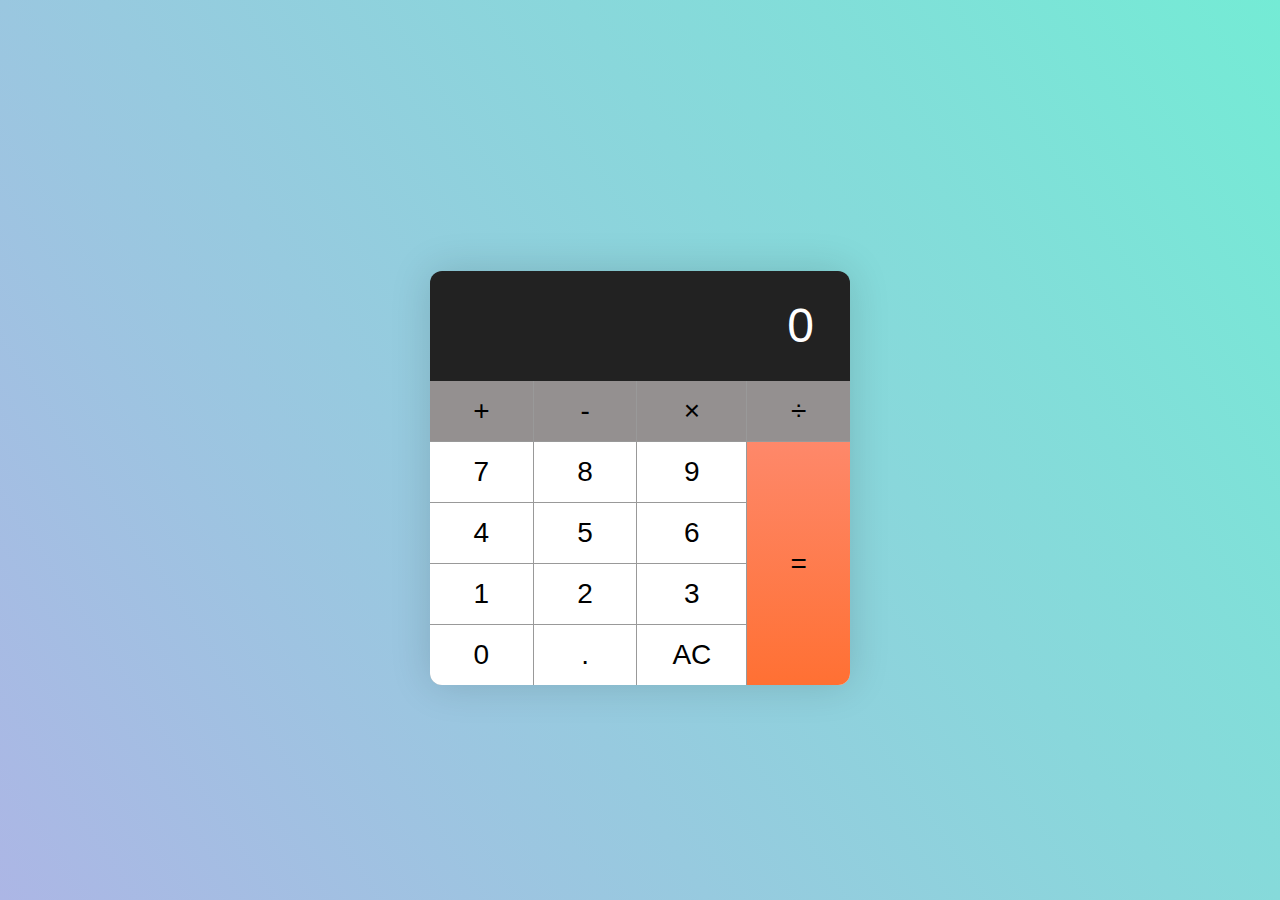
<file: Calculator/index.html>
<!DOCTYPE html>
<html>
<head>
    <meta charset="UTF-8">
    <meta name="viewport" content="width=device-width, initial-scale=1.0">
    <title>Simple Calculator</title>
    <link rel="stylesheet" href="styles.css">
    
</head>
<body>
    <div class="container">
        <div class="calculator">
            <div class="calculator_display">0</div> 

            <div class="calculator_keys">
                <button class="key--operator" data-action="add">+</button>
                <button class="key--operator" data-action="subtract">-</button>
                <button class="key--operator" data-action="multiply">&times;</button>
                <button class="key--operator" data-action="divide">÷</button>
                <button>7</button>
                <button>8</button>
                <button>9</button>
                <button>4</button>
                <button>5</button>
                <button>6</button>
                <button>1</button>
                <button>2</button>
                <button>3</button>
                <button>0</button>
                <button data-action="decimal">.</button>
                <button data-action="clear">AC</button>
                <button class="key--equal" data-action="calculate">=</button>
            </div>
        </div>
    </div>        
</body>
<script src="main.js"></script>
</html>
</file>
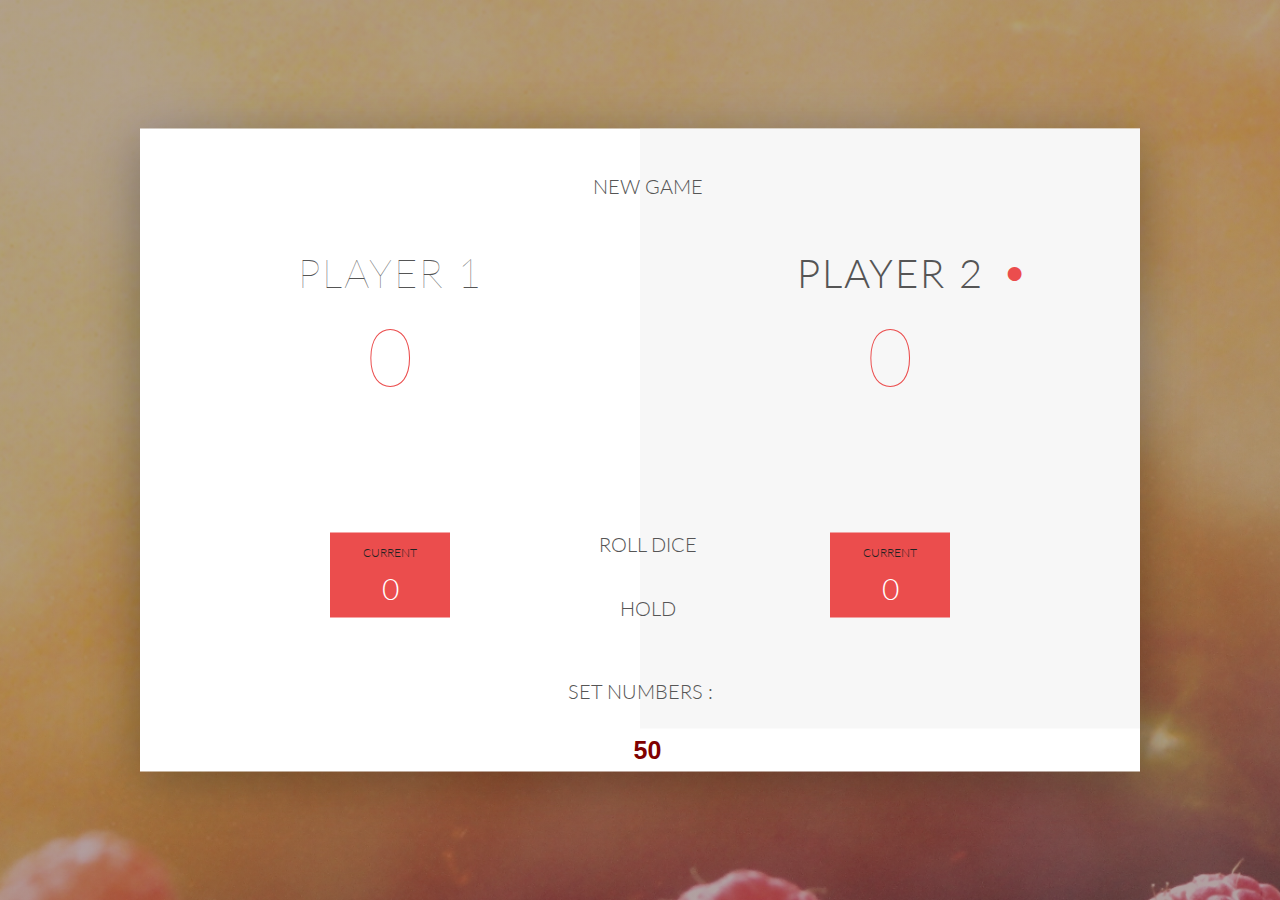
<file: pig-game-starter/index.html>
<!DOCTYPE html>
<html lang="en">
    <head>
        <meta charset="UTF-8">
        <link href="https://fonts.googleapis.com/css?family=Lato:100,300,600" rel="stylesheet" type="text/css">
        <link href="http://code.ionicframework.com/ionicons/2.0.1/css/ionicons.min.css" rel="stylesheet" type="text/css">
        <link type="text/css" rel="stylesheet" href="style.css">
        
        <title>Pig Game</title>
    </head>

    <body>
        <div class="wrapper clearfix">
            <div class="player-0-panel active">
                <div class="player-name" id="name-0">Player 1</div>
                <div class="player-score score-default" id="score-0">43</div>
                <div class="player-current-box">
                    <div class="player-current-label">Current</div>
                    <div class="player-current-score" id="current-0">11</div>
                </div>
            </div>
            
            <div class="player-1-panel">
                <div class="player-name" id="name-1">Player 2</div>
                <div class="player-score" id="score-1">72</div>
                <div class="player-current-box">
                    <div class="player-current-label">Current</div>
                    <div class="player-current-score" id="current-1">0</div>
                </div>
            </div>
            
            <div class="btn-element">
                <button class="btn-new"><i class="ion-ios-plus-outline"></i>New game</button>
                <button class="btn-roll"><i class="ion-ios-loop"></i>Roll dice</button>
                <button class="btn-hold"><i class="ion-ios-download-outline"></i>Hold</button>
           
                <img src="dice-5.png" alt="Dice" class="dice" id="dice"> 

                <label> 
                    <button class="btn-set"> Set Numbers : </button> 
                </label>
                <input type="number" id="threshold" value="50" min="100">
        </div>
            </div>
        <script src="app.js"></script>
    </body>
</html>
</file>
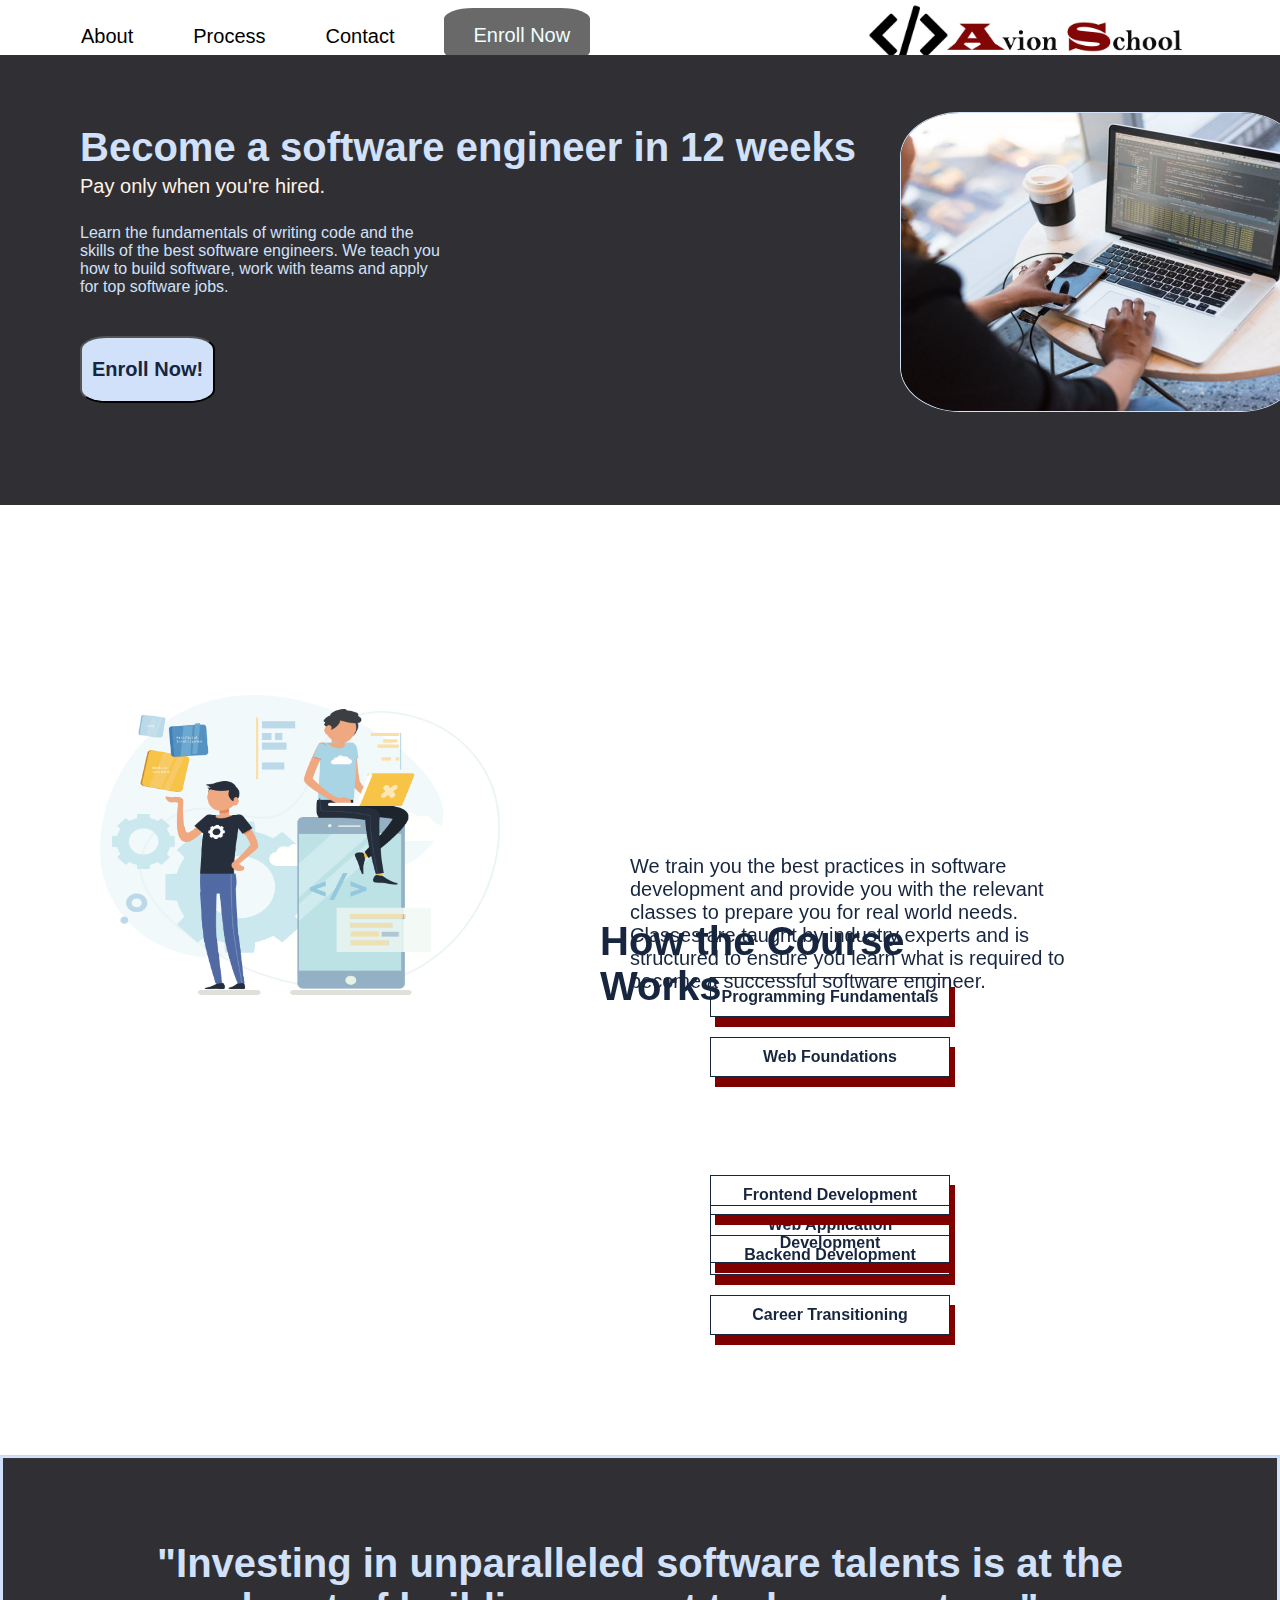
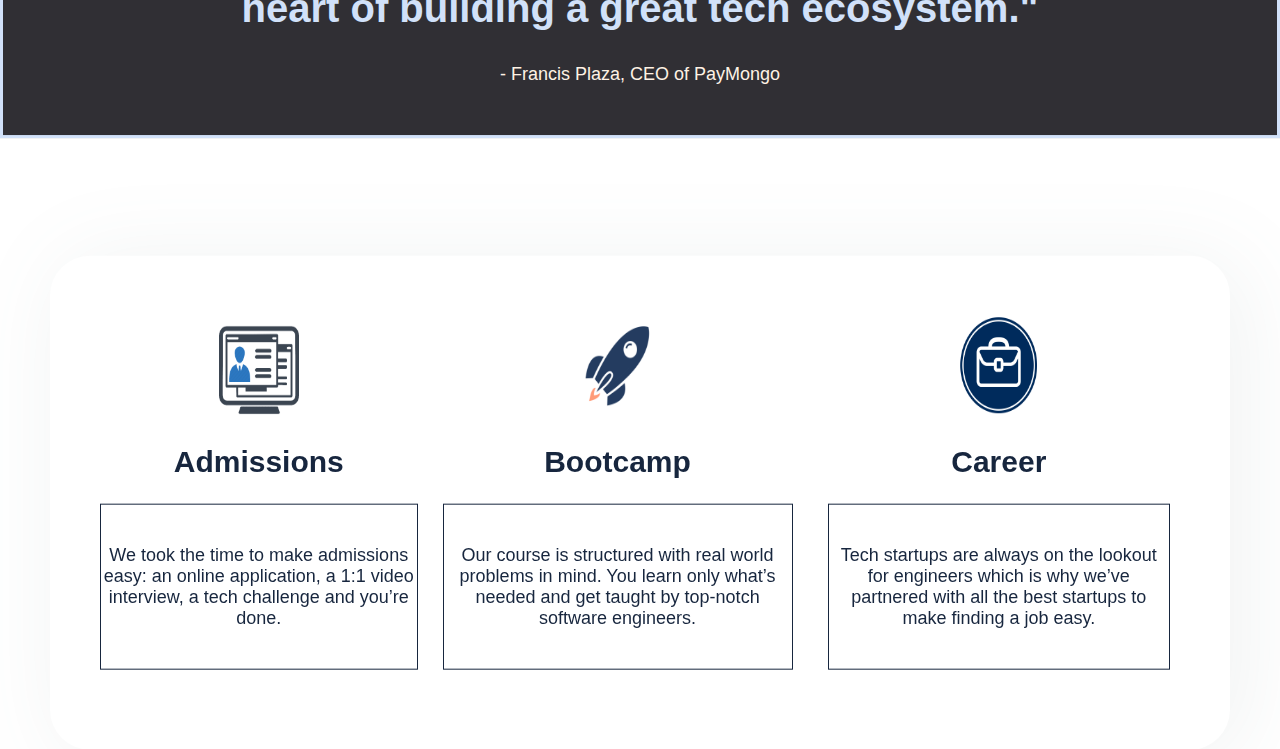
<file: final-project/Avion-LandingPage.html>
<!DOCTYPE html>
<html>
<head>
    <meta charset="UTF-8">
    <meta name="viewport" content="width=device-width, initial-scale=1.0">
    <title>Become a software engineer in 12 weeks | Avion School</title>
    <link rel="stylesheet" href="main-css.css">
    <link rel="stylesheet" href="sec.css">
</head>
<body>
    <!--Navigation Section-->
<nav class="navigation">
    <div id="nav-option">
        <header>
            <img src="image/avion_logo_nobackground.jpg" alt="Become a software engineer in 12 weeks | Avion School"  width="25%"; >
        </header>   
    <!--Start Navigation-->    
    <div class="options">
        <ul>
            <li><a href="#about">About</a></li>
            <li><a href="#col-one">Process</a></li>
            <li><a href="#">Contact</a></li>
            <li><a class="enroll" href="file:///C:\Users\User1\Desktop\html-basics\Main-Course-Project\final-project\Form.html"><button id="sub" onclick="myOnClickFn()"></button>Enroll Now 
            <script>
                function myOnClickFn(){
                  document.location.href="Form.html";
                }
            </script> 
                </a>
            </li>
        </ul>
    </div>
<!--Section Container-->
<section class="banner-main">
    <div class="row-one">
        <h1>Become a software engineer in 12 weeks</h1>
    </div>  
    
    <div class="row-two">
        <span>Pay only when you're hired.</span>
    </div>

    <p class="row-three">Learn the fundamentals of writing code and the skills of the best software engineers. We teach you how to build software, work with teams and apply for top software jobs.</p>
    <div class="image">
        <div class="image-one"><img src="image/container-logo.jpg" alt="Become a software engineer in 12 weeks" width="400px" height="300px"></div>
    </div>   
    <a href="file:///C:\Users\User1\Desktop\html-basics\Main-Course-Project\final-project\Form.html"> 
        <button id="sub" onclick="myOnClickFn()"><strong>Enroll Now!</strong></button>
        <script>
            function myOnClickFn(){
              document.location.href="Form.html";
            }
        </script> 
    </a>    
</section>
</nav>

<!--Article Section-->
    <div class="image-article">
        <div class="image-two"><img src="image/course.png" alt="" width="400px" height="300px"></div>
    </div> 

     <div id="about">
        <h2 class="article-header">How the Course Works</h2>  
        <p>We train you the best practices in software development and provide you with the relevant classes to prepare you for real world needs. Classes are taught by industry experts and is structured to ensure you learn what is required to become a successful software engineer.</p>
     </div>       

     <div id="about-container">
        <ul class="container-one">
            <li><i class="about-ProgFunda"></i>Programming Fundamentals</li>
            <li><i class="about-WebFound"></i>Web Foundations</li>
            <li><i class="about-WebAppDev"></i>Web Application Development</li>
            <li><i class="about-FrontDev"></i>Frontend Development</li>
            <li><i class="about-BackDev"></i>Backend Development</li>
            <li><i class="about-CarTrans"></i>Career Transitioning</li>
        </ul>
    </div>   

<!--another section-Connected to sec.css-->
    <section id="process">
        <div id="col-one">
            <h2>"Investing in unparalleled software talents is at the heart of building a great tech ecosystem."</h2>
            <footer>- Francis Plaza, CEO of PayMongo</footer>
        </div>

        <div class="col-two">
            <div class="header-one">
                <img src="image/admission.png" height="100px" width="80px" alt="">
                <h2>Admissions</h2>
                <p>We took the time to make admissions easy: an online application, a 1:1 video interview, a tech challenge and you’re done.</p>
            </div>     

            <div class="header-two">
                <img src="image/bootcamp.png" height="100px" width="80px" alt="">
                <h2>Bootcamp</h2>
                <p>Our course is structured with real world problems in mind. You learn only what’s needed and get taught by top-notch software engineers.</p>
            </div>   
            
            <div class="header-three">
                <img src="image/career.png" height="100px" width="80px" alt="">
                <h2>Career</h2>
                <p>Tech startups are always on the lookout for engineers which is why we’ve partnered with all the best startups to make finding a job easy.</p>
            </div>      
        </div>       
    </section>

</body>
</html>
</file>
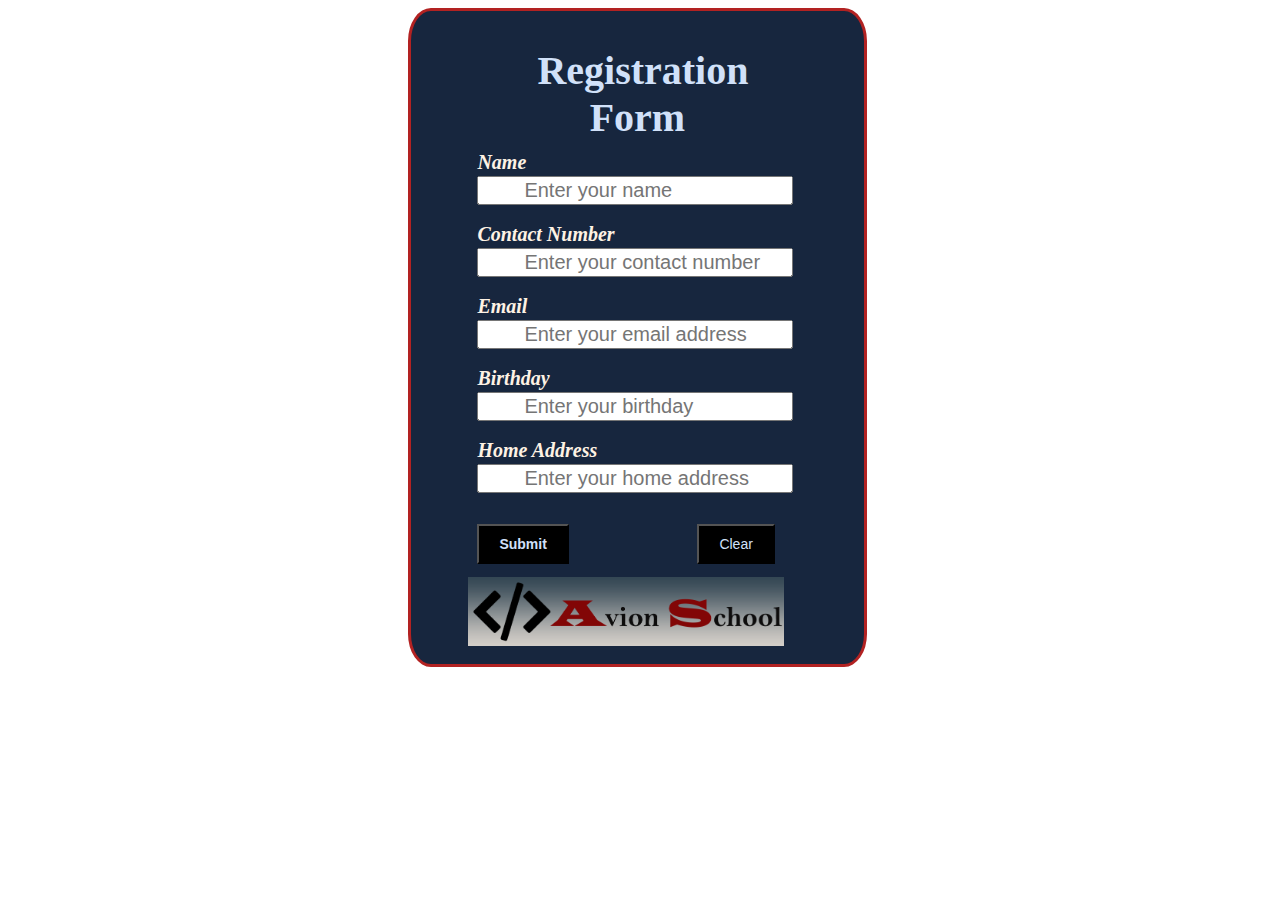
<file: final-project/Form.html>
<!DOCTYPE html>
<html>
<head>
    <meta charset="UTF-8">
    <meta name="viewport" content="width=device-width, initial-scale=1.0">
    <title>Registration</title>
    <link rel="stylesheet" href="Form.css">
</head>
<body >
  <section id="container">
  <!--User #7-#12-->
    <div class="container-form"></div>
      <form  id="form" onSubmit="return validateForm()" action="submit-output.html">
          <header>Registration Form</header>
           <div class="container-name"> 
           <label id="row-name"><strong><em>Name</em></strong></label>
           <input type="text" name="name" id="name" placeholder="Enter your name"  required> 
          </div>
           
           <div class="container-number">
           <label id="row-number"><strong><em>Contact Number</em></strong></label>
           <input type="number" name="number" id="number" placeholder="Enter your contact number" required> 
           <br>
          </div>  

          <div class="container-email">
           <label id="row-email"><strong><em>Email</em></strong></label>
           <input type="text" name="email" id="email" placeholder="Enter your email address" required> 
          </div>    

          <div class="container-birthdate">
            <label id="row-birthdate"><strong><em>Birthday</em></strong></label>
            <input type="text" name="birthdate" id="birthdate" placeholder="Enter your birthday" required> 
          </div> 
           
          <div class="container-Home-address">
            <label id="row-Home-address"><strong><em>Home Address</em></strong></label>
            <input type="text" name="Home-address" id="Home-address" placeholder="Enter your home address" required> 
          </div>   

         <br> 
         <input class="reset" type="reset" value="Clear">
            <div>
            <a href="C:\Users\User1\Desktop\html-basics\Main-Course-Project\final-project\submit-output.html"> 
            <button id="sub" onclick="myOnClickFn()" onSubmit= "return validateForm()" ><strong>Submit</strong></button>

            <script>
                function myOnClickFn(){
                document.location.href="submit-output.html";
                }
            </script> 
            </a>
            </div>
        </form>
        </div>
</section>
  <footer class="avion-logo">
  <a href="C:\Users\User1\Desktop\html-basics\Main-Course-Project\final-project\Avion-LandingPage.html"> 
    <img onclick="myOnClickFn()" src="image/avion_logo-form.png" alt="Avion Logo 2"  width="25%"; >   
  </a>  
</body>
</html>
</file>
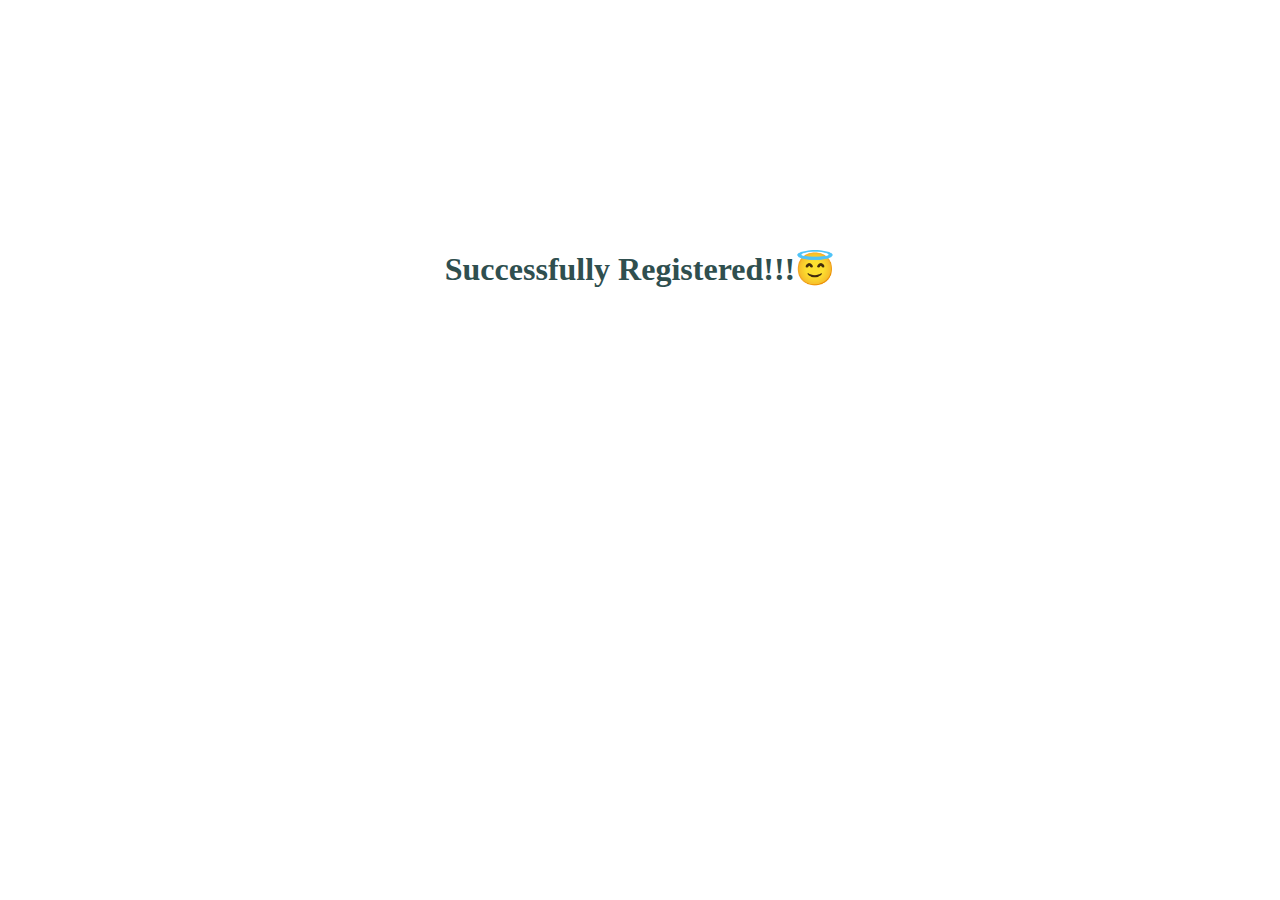
<file: final-project/submit-output.html>
<!DOCTYPE html>
<html lang="en">
<head>
    <meta charset="UTF-8">
    <meta name="viewport" content="width=device-width, initial-scale=1.0">
    <title>Form Output</title>
    <style>

        h1{
            color: darkslategray;
            text-align:center; 
            margin-top: 250px;
        }
    </style>
</head>
<body>
    <h1>Successfully Registered!!!😇</h1>
</body>
</html>
</file>
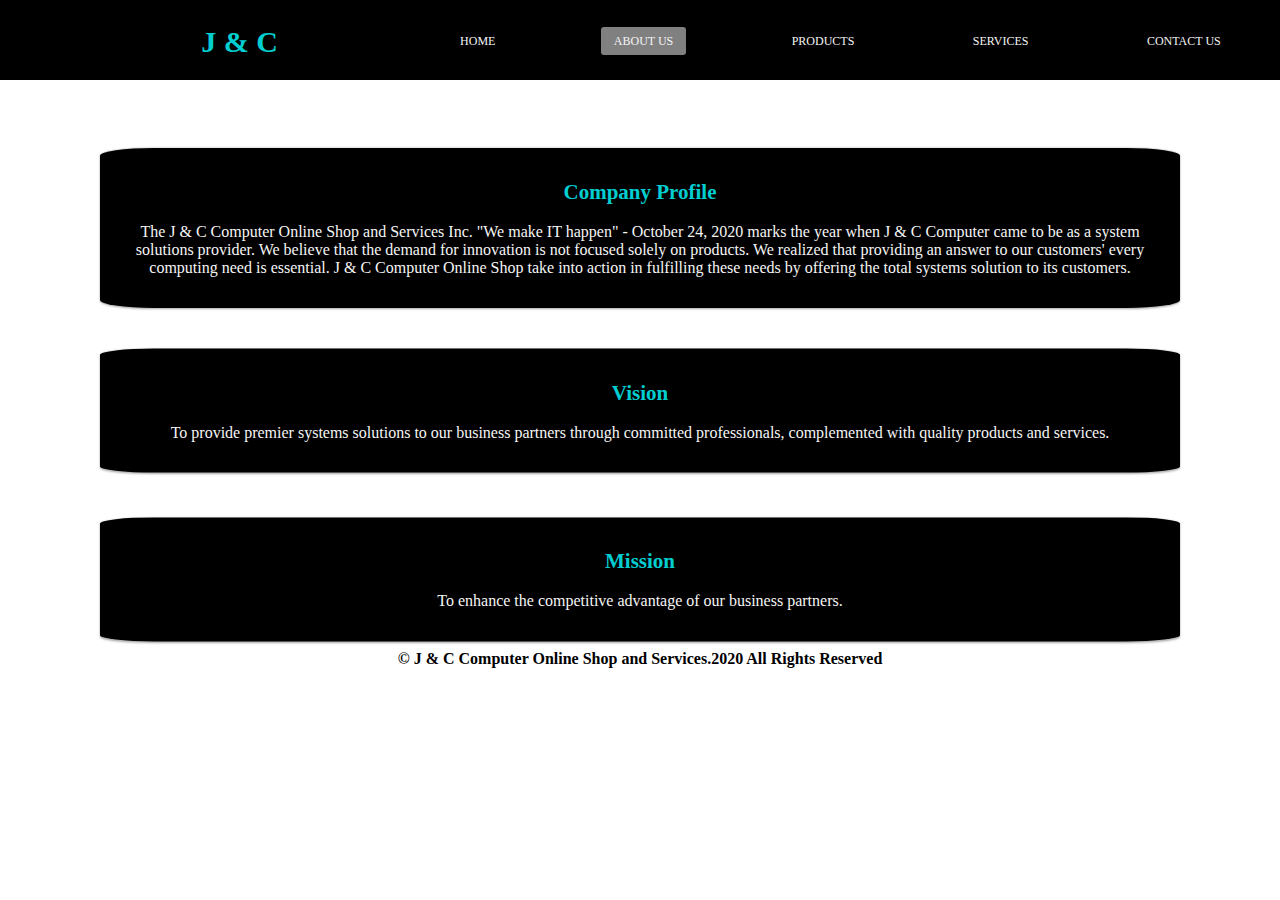
<file: project-landing/about.html>
<!DOCTYPE html>
<html>
<head>
    <meta charset="UTF-8">
    <meta name="viewport" content="width=device-width, initial-scale=1.0">
    <title>About</title>
    <link href="https://fonts.googleapis.com/css2?family=Anton&display=swap" rel="stylesheet">
    <style>
    * {
         box-sizing: border-box;
         text-decoration: none;
        }
body{font-family: montserrat; width: 100%; height: 100%;}
        header, h1{font-family: monospace; text-align: right; font-weight: bold; font-size: 25px; padding: 0 100px; color: whitesmoke;}
        h1, body, header{margin: 0;padding: 0;border: 0; font-size: 100%; font: inherit; vertical-align: baseline;}
 /* Navigation*/
 #nav-bar, .container
    {   
    width: 100%;
    height: 80px;
    overflow: auto; 
    display: flex;
    justify-content: space-around;
    list-style: none; 
    background-color: black; 
    position:fixed;
    top:0;
    left:0;
    }    
    #nav-bar , .container li
    {
    float: right;
    margin-right: 20px;
    }
    #nav-bar li a 
    {
    color: whitesmoke;
    font-size: 12px;
    padding: 7px 13px;
    border-radius: 3px;
    text-transform: uppercase;
    }
    #nav-bar li 
    {
    display: inline-block;
    line-height: 80px;
    margin: 0 5px;
    }
    header h1.logo 
    {
    white-space: nowrap;  
    margin-top: 25px;
    font-size: 30px;
    margin-left: 80px;
    font-weight: bold;
    color: darkturquoise;
    width: 100%;
    }
    #nav-bar a:hover {
    background-color:gray;
    }
    a.active, a:hover 
    {
    background-color: gray;
    transition: .5s;
    }
    #header-img 
    {
    margin-top: 20px;
    height: 40px;
    padding-left: 40px;
    position: relative;
    right: 680px;
    }

     article p {color: whitesmoke; font-size: 16px;}
    .company-profile
    {
  background-color: black;
  color: darkturquoise;    
  margin: 20px; 
  margin-right: 100px;
  margin-left: 100px;
  border-radius: 5%;
  transform: translateY(80%);
  padding:15px; 
  text-align: center;
  font-size: 14px;
  box-shadow: 0 1px 3px rgba(0,0,0,0.12), 0 1px 2px rgba(0,0,0,0.24);
    }

    .vision 
    {
  background-color: black ;
  color: darkturquoise;    
  margin: 20px; 
  margin-right: 100px;
  margin-left: 100px;
  border-radius: 5%;
  transform: translateY(120%);
  padding:15px; 
  text-align: center;
  font-size: 14px;
  box-shadow: 0 1px 3px rgba(0,0,0,0.12), 0 1px 2px rgba(0,0,0,0.24);
    }

    .mission
    {
  background-color: black ;
  color: darkturquoise;    
  margin: 20px; 
  margin-right: 100px;
  margin-left: 100px;
  border-radius: 5%;
  transform: translateY(140%);
  padding:15px; 
  text-align: center;
  font-size: 14px;
  box-shadow: 0 1px 3px rgba(0,0,0,0.12), 0 1px 2px rgba(0,0,0,0.24);
    }

    #foot {transform: translateY(900%); text-align: center; font-weight: bold;}  

    @media (max-width: 900px) 
{
    .logo 
    {  
       font-size: 10px;
       padding-left: 0px; 
       
    }
    #nav-bar li a 
    {
        font-size: 12px;
    }
    .logo 
    {
        font-size: 12px;
        margin-left: 10px;
        width: 50%;
    }
    h1{ font-size: 12px;}

    .company-profile{margin-bottom:50px; position: relative; bottom: 80px;}
    .vision{font-family: 'Anton', sans-serif; margin-bottom:50px; position: relative; bottom: 120px;}
    .mission{margin-bottom:50px; position: relative; bottom: 160px;}

    #foot{margin-bottom:50px; position: relative; bottom: 180px;}
}
    </style>
</head>
<body>
    <!-- Home --> 
         <!--User Story #3 id="nav-bar"-->  
         <nav id="nav-bar">              
          <!--User Story #4 id="nav-link"-->  
          <!--Use Story #1 id="header"-->
          <div class="col-1 container">
							<header>
								<h1 class="logo"><strong> J & C </strong></h1>
              </header>
              <img id="header-img" src="Image/logo_final.jpg" alt="Mylogo">
          <li><a href="project_landing.html">Home</a></li>
          <li><a class="active" href="about.html">About Us</a></li>
          <li><a href="products.html">Products</a></li>
          <li><a href="services.html">Services</a></li>
          <li><a href="#contact">Contact Us</a></li>    
        </div>   
        </nav>

           <!--About-->
      <article>
      <div id="col-2 about"></div>
        <div class="company-profile">
         <h2><strong>Company Profile</strong></h2>
         <p> The J & C Computer Online Shop and Services Inc. "We make IT happen" - October 24, 2020 marks the year when J & C Computer came to be as a system solutions provider. 
          We believe that the demand for innovation is not focused solely on products. We realized that providing an answer to our customers' every computing need is essential. 
          J & C Computer Online Shop take into action in fulfilling these needs by offering the total systems solution to its customers. </p>
      </div>      
      </article>

      <article>
      <div id="col-3 vision"></div>
        <div class="vision">
        <h2><strong>Vision</strong></h2>
        <p> To provide premier systems solutions to our business partners through committed professionals, complemented with quality products and services.</p>
     </div> 
    </article>

    <article>
     <div id="col-4 mission"></div> 
    <div class="mission">
      <h2><strong>Mission</strong></h2>
      <p> To enhance the competitive advantage of our business partners.</p>
   </div>    
   </article>

   <footer id="foot">&copy; J & C Computer Online Shop and Services.2020 All Rights Reserved</footer>
</body>
</html>
</file>
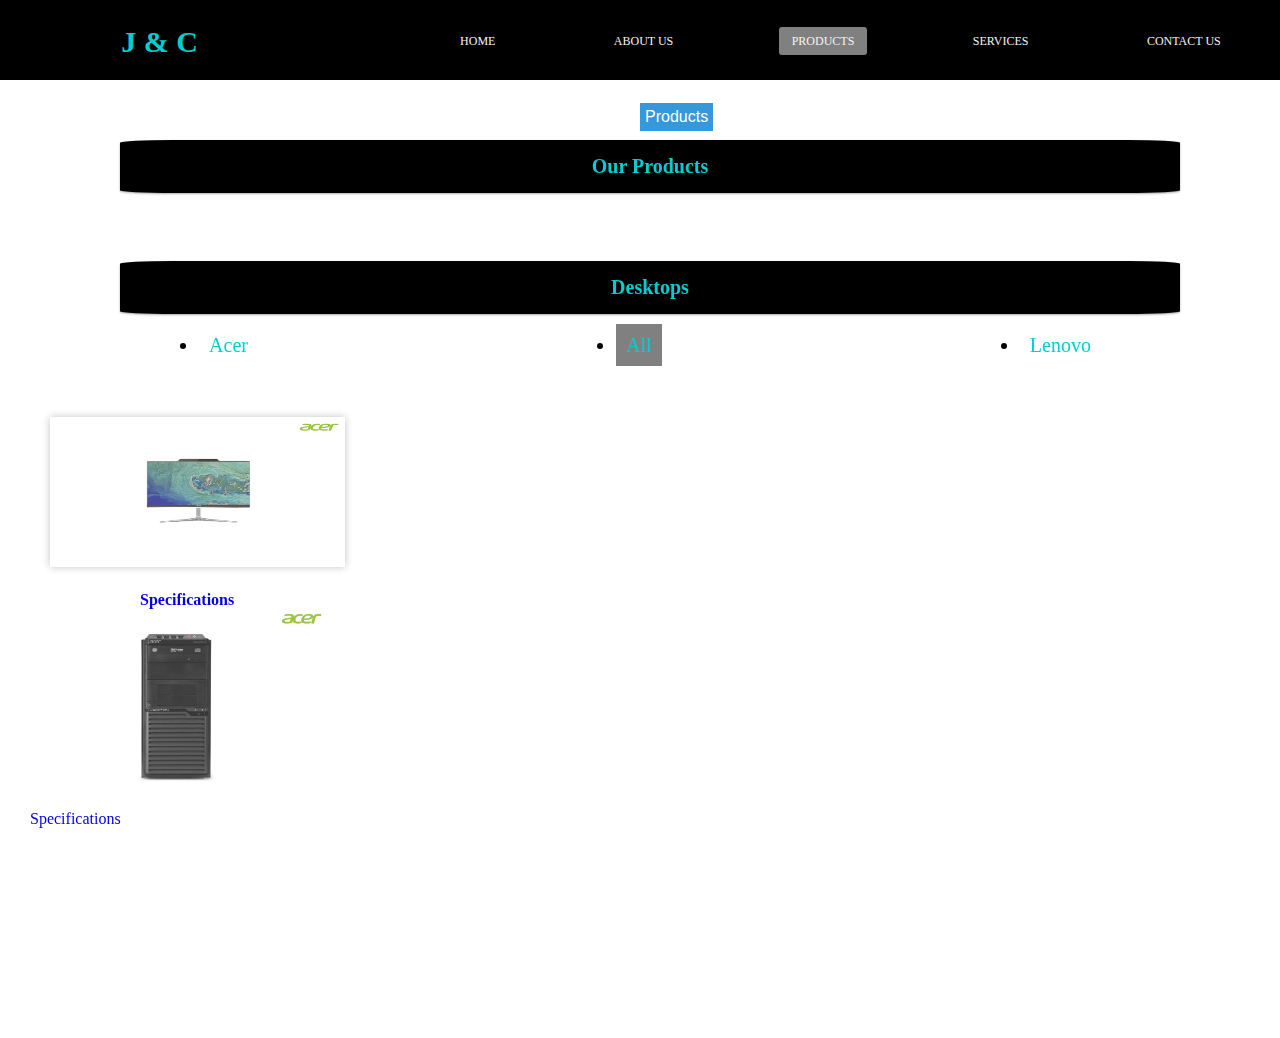
<file: project-landing/products.html>
<!DOCTYPE html>
<html lang="en">
<head>
    <meta charset="UTF-8">
    <meta name="viewport" content="width=device-width, initial-scale=1.0">
    <title>Products</title>
    <link rel="stylesheet" href="products.css">
</head>
<body>
    
  <nav id="nav-bar">              
    <!--User Story #4 id="nav-link"-->  
    <!--Use Story #1 id="header"-->
        <header>
          <h1 class="logo"><strong> J & C </strong></h1>
        </header>
        <img id="header-img" src="Image/logo_final.jpg" alt="Mylogo">
    <li><a href="project_landing.html">Home</a></li>
    <li><a href="about.html">About Us</a></li>
    <li><a class="active" href="products.html">Products</a></li>
    <li><a href="services.html">Services</a></li>
    <li><a href="#contact">Contact Us</a></li>       
   </nav>

    <div class="dropdown">
        <h1 id="products-header"> Our Products</h1>
        <button onclick="myFunction()" class="dropbtn">Products</button>
        <div id="myDropdown" class="dropdown-content">
          <a href="#desktops">Desktops</a>
          <a href="#laptops">Laptops</a>
          <a href="#software-applications">Software Applications</a>
          <a href="#pc-games">PC Games</a>
       </div>
      
     <!--details to desktops-->
     <h1 id="desktops-header"> Desktops</h1>

       <!--Brand Names-->  
       <nav id="desktop-brands">
       <li><a class="acer" href="#acer">Acer</a></li>
       <li><a class="active"href="#all">All</a></li>
       <li><a class="lenovo" href="#lenovo">Lenovo</a></li>
       </nav>

     <div id="desktops">  
            <div class="row">
                <div class="column">
                  <img class="aspire-Z-24" src="img/brands/acer6.jpg" alt="Nature" style="width:100%" onclick="myFunction(this);">
                  <a class="specs" href="https://www.acer.com/ac/en/IL/content/model/DQ.BCBET.003">Specifications</a>
                
                  <img class="desktopAcer" src="img/brands/desktopAcer.jpg" alt="Nature" style="width:100%" onclick="myFunction(this);">
                  <a class="specs-desktopAcer" href="https://www.acer.com/ac/en/PH/content/professional-model/DT.VDKSP.003">Specifications</a>
                
                </div>
          
                
                <div class="container">
                    <span onclick="this.parentElement.style.display='none'" class="closebtn">&times;</span>
                    <img id="expandedImg" style="width:100%">
                    <div id="imgtext"></div>
                  </div>
                  
                  <script>
                  function myFunction(imgs) {
                    let expandImg = document.getElementById("expandedImg");
                    let imgText = document.getElementById("imgtext");
                    expandImg.src = imgs.src;
                    imgText.innerHTML = imgs.alt;
                    expandImg.parentElement.style.display = "block";
                  }
                  </script>

      <!--JAVASCRIPT-->
      <script>
        /* When the user clicks on the button, 
        toggle between hiding and showing the dropdown content */
        function myFunction() {
          document.getElementById("myDropdown").classList.toggle("show");
        }
        // Close the dropdown if the user clicks outside of it
        window.onclick = function(event) {
          if (!event.target.matches('.dropbtn')) {
            let dropdowns = document.getElementsByClassName("dropdown-content");
            let i;
            for (i = 0; i < dropdowns.length; i++) {
              var openDropdown = dropdowns[i];
              if (openDropdown.classList.contains('show')) {
                openDropdown.classList.remove('show');
              }
            }
          }
        }
        </script>
</body>
</html>
</file>
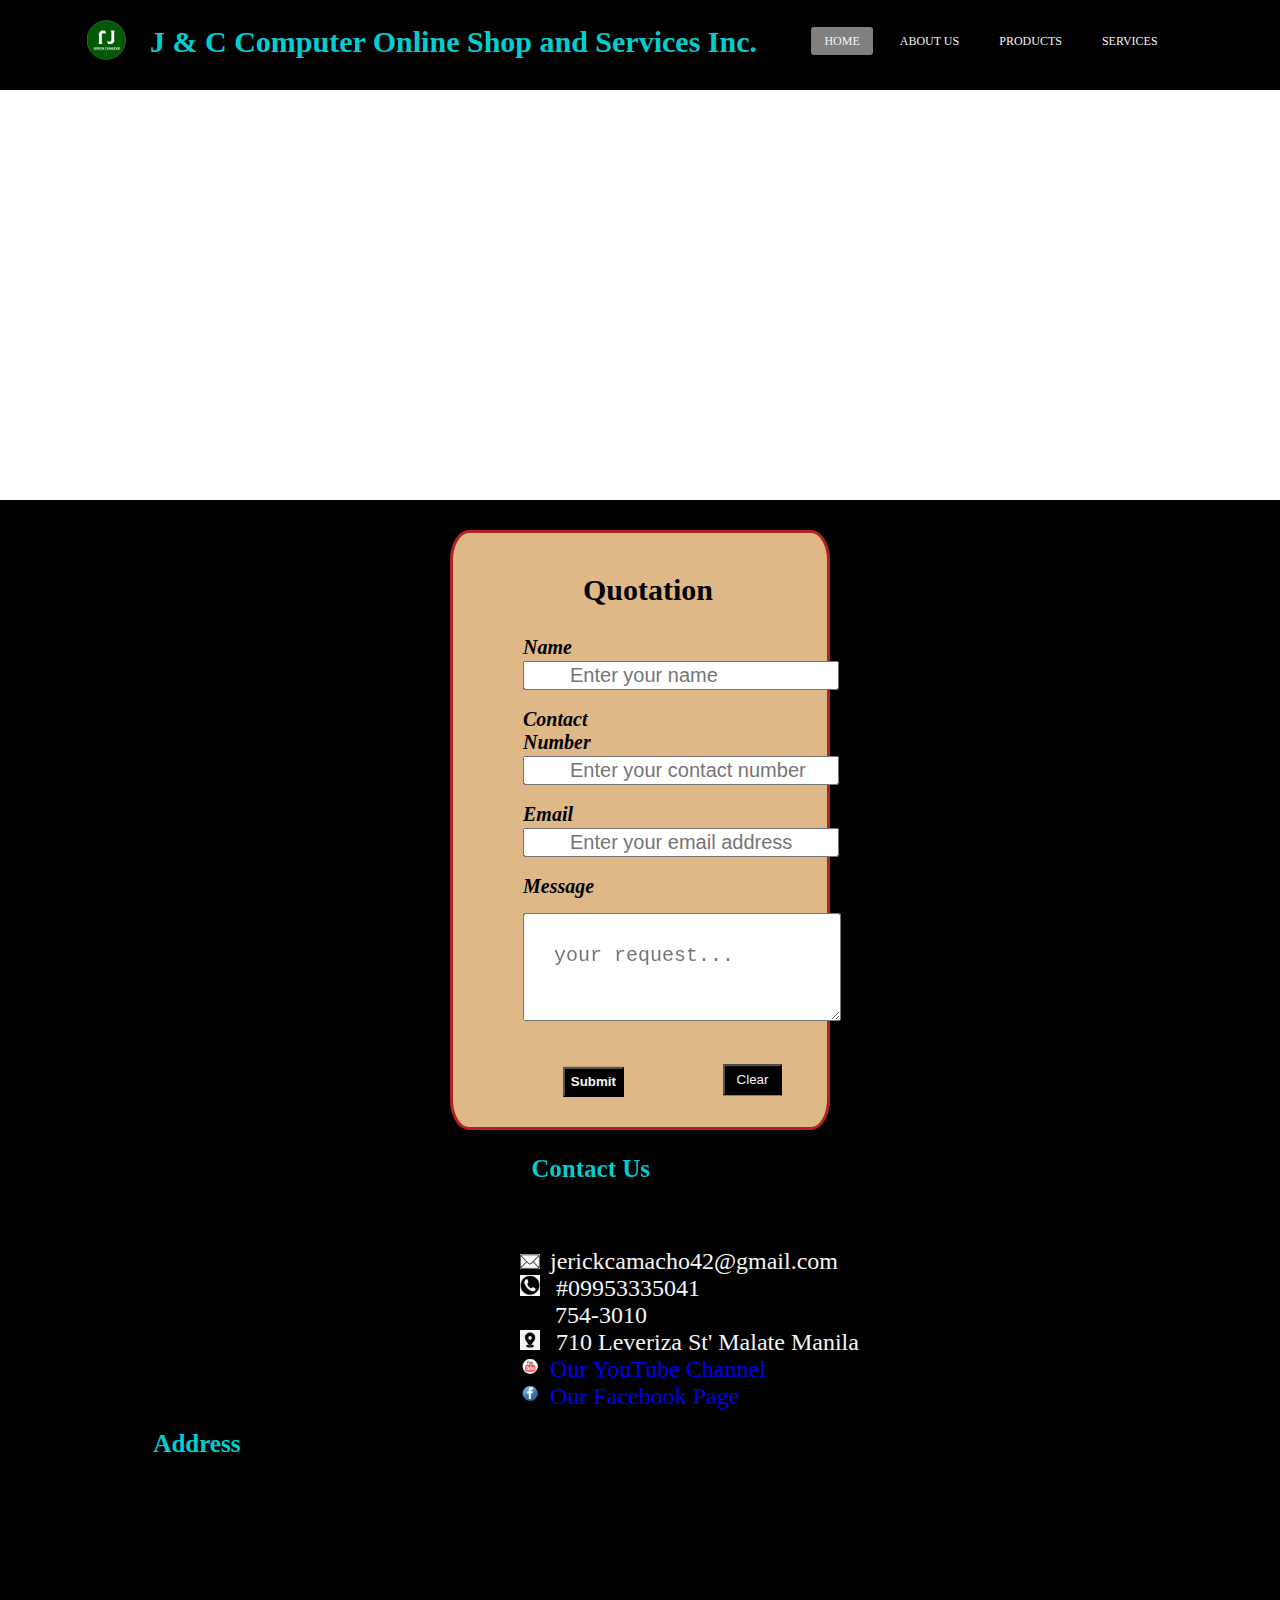
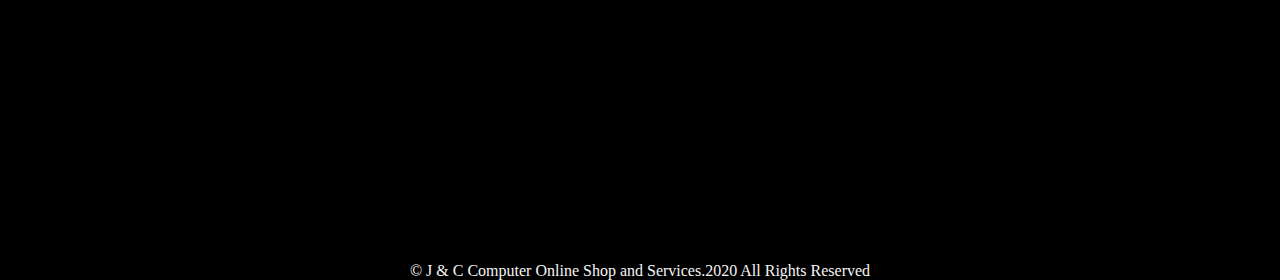
<file: project-landing/project_landing.html>
<!DOCTYPE html>
<html>
<head> 
    <meta charset="UTF-8">
    <meta name="viewport" content="width=device-width, initial-scale=1.0">
    <title>Project Landing Page</title>
    <link rel="stylesheet" href="style.css">

</head>
<body>
         <!-- Home --> 
         <!--User Story #3 id="nav-bar"-->  
         <nav id="nav-bar">              
          <!--User Story #4 id="nav-link"-->  
          <!--Use Story #1 id="header"-->
							<header>
								<h1 class="logo"><strong> J & C Computer Online Shop and Services Inc. </strong></h1>
              </header>
              <img id="header-img" src="Image/logo_final.jpg" alt="Mylogo">
             <div class=""> 
          <li><a class="active" href="project_landing.html">Home</a></li>
          <li><a href="about.html">About Us</a></li>
          <li><a href="products.html">Products</a></li>
          <li><a href="services.html">Services</a></li>
          <li><a href="#contact-header">Contact Us</a></li>       
        </div>
        </nav>
        
         <!--Animation-->
             <!--User Story #6 product video-->
             <section> 
              <div id="video">
                 <div id="home"></div>
                 <img src="img/cpu.jpg" width= 200p height="150" alt="Slide 4"/>
                 <img src="img/monitor.jpg" width= 200p height="150" alt="Slide 3"/>
                 <img src="img/adobe.jpg" width= 200p height="150" alt="Slide 2"/>
                 <img src="img/repair.jpg" width= 200p height="150" alt="Slide 1"/>
               </div>
             </section>
             
             <!--Footer section with Form-->
             <footer id="container">
                      <!--User #7-#12-->
                      <div class="container-form"></div>
                      <form  id="form" action="submit-output.html">
                        <input type="submit">
                        <header>Quotation</header>
                         <div class="container-name"> 
                         <label id="row-name"><strong><em>Name</em></strong></label>
                         <input type="text" name="name" id="name" placeholder="Enter your name"  required> 
                        </div>
                         
                         <div class="container-number">
                         <label id="row-number"><strong><em>Contact Number</em></strong></label>
                         <input type="number" name="number" id="number" placeholder="Enter your contact number" required> 
                         <br>
                        </div>  

                         <div class="container-email">
                         <label id="row-email"><strong><em>Email</em></strong></label>
                         <input type="text" name="email" id="email" placeholder="Enter your email address" required> 
                        </div>    

                         <div class="container-text-area">
                           <label id="row-message"><em>Message</em></label></br>
                           <textarea name="message" id="message" placeholder="your request..." value="submit-output.html"></textarea>
                       </div>
                       <br>
                          <input class="reset" type="reset" value="Clear">
                         <div>
                           <a href="file:///C:\Users\User1\Desktop\html-basics\Main-Course-Project\project-landing\submit-output.html"> 
                          <button id="sub" onclick="myOnClickFn()" ><strong>Submit</strong></button>
                            
                           <script>
                             function myOnClickFn(){
                               document.location.href="submit-output.html";
                             }
                           </script> 
                          </a>
                         </div>
                    </form>
                    </div>
 
                     <!--details to contact-->
                     <div class="container-footer">
                     <h1 id="contact-header"> Contact Us</h1>
                         <div id="mycontact">
                           <div class="email"> <img src="img/email.png" alt="email photo" >jerickcamacho42@gmail.com</div> 
                           <div class="mynumber"><img src="img/tel.png" alt="telephone photo"> #09953335041</div>
                           <div class="telephone"> 754-3010</div>
                           <div class="location"> <img src="img/location.jpg" alt="location photo"> 710 Leveriza St' Malate Manila</div>
                           <div class="youtube"><img src="img/youtube.png" alt="youtube"><a href="https://www.youtube.com/">Our YouTube Channel</a></div>   
                           <div class="facebook"><img src="img/facebook.png" alt="facebook"><a href="https://www.facebook.com/">Our Facebook Page</a></div>
                         </div> 
 
                         <div id="google-map"> 
                          <!-- Google Map Copied Code --> 
                        <h1>Address</h1>  
                    <iframe src="https://www.google.com/maps/embed?pb=!1m18!1m12!1m3!1d241.34701293160253!2d120.98959100524914!3d14.56758110367911!2m3!1f0!2f0!3f0!3m2!1i1024!2i768!4f13.1!3m3!1m2!1s0x3397c9cac0b89c03%3A0x2faf6a8abb88c828!2sJ%20%26%20C%20Computer%20Online%20Shop%20and%20Services!5e0!3m2!1sen!2sph!4v1603692840607!5m2!1sen!2sph" 
                    width="1000" height="400" frameborder="0" style="border:0;" allowfullscreen="" aria-hidden="false" tabindex="0"></iframe>"    
                       </div>    
                      </div>
             <footer id="foot">&copy; J & C Computer Online Shop and Services.2020 All Rights Reserved</footer>
             </footer>
</body>
</html>
</file>
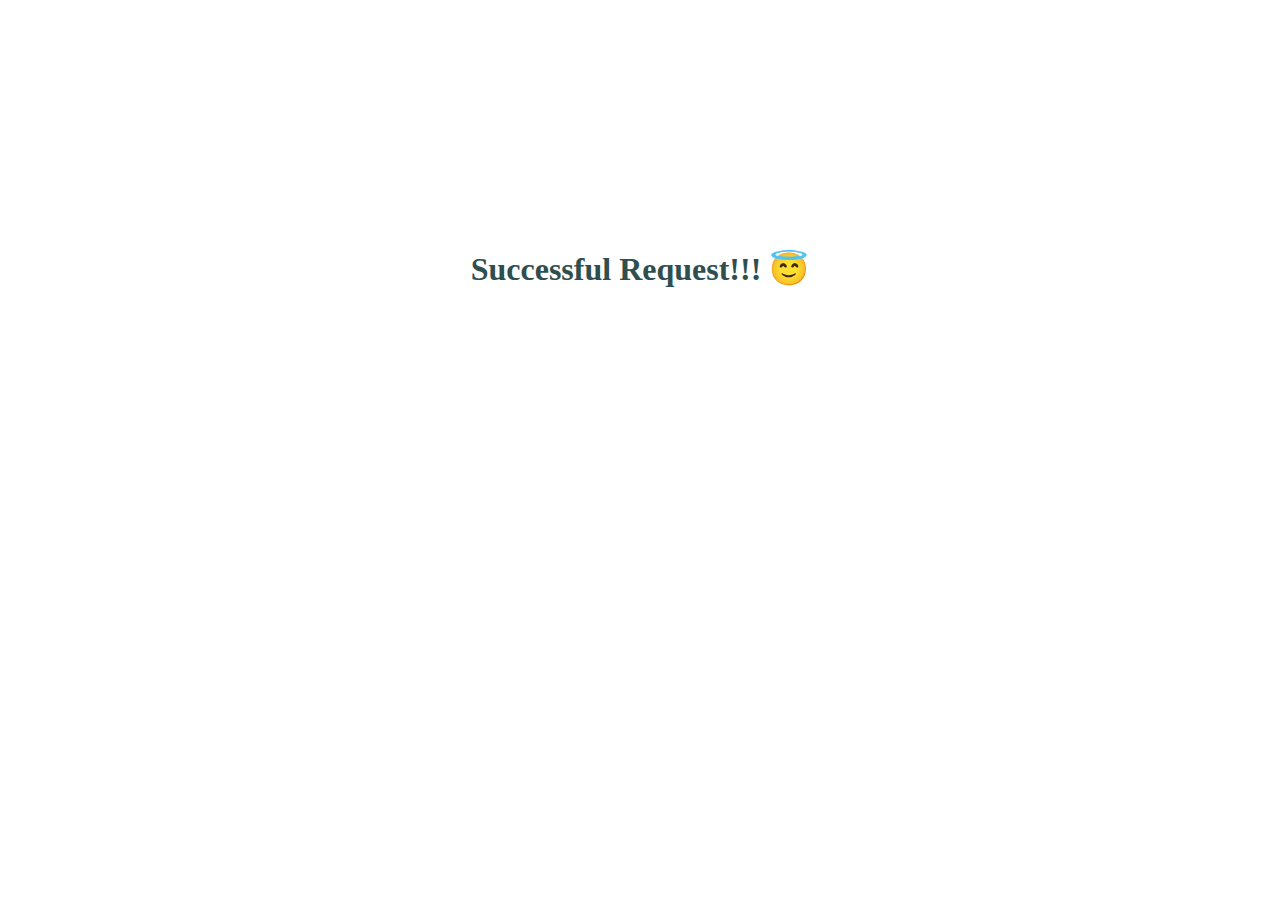
<file: project-landing/submit-output.html>
<!DOCTYPE html>
<html lang="en">
<head>
    <meta charset="UTF-8">
    <meta name="viewport" content="width=device-width, initial-scale=1.0">
    <title>Form Output</title>
    <style>
        h1 {color: darkslategray; text-align:center; margin-top: 250px;}
    </style>
</head>
<body>
    
    <h1>Successful Request!!! 😇</h1>

</body>
</html>
</file>
<file: Calculator/styles.css>
html {
  box-sizing: border-box;
}

*,
*::before,
*::after {
  box-sizing: inherit;
}

body {
  margin: 0;
}

/* Responsive Images */

embed,
iframe,
img,
object,
video {
  max-width: 100%;
}

h1,
h2,
h3,
h4,
h5,
h6,
ul,
ol,
li,
p,
pre,
blockquote,
figure,
hr {
  margin: 0;
  padding-right: 0;
  padding-left: 0;
}

a {
  text-decoration: none;
}

a:focus {
  outline: none;
}

h1,
h2,
h3,
h4,
h5,
h6 {
  display: block;
}

/* Removes all decimals and discs from lists */

ol,
ul {
  list-style: none;
}

/* 
 * Completely resets form items
 * ----------------------------
 * Super hard reset that removes all borders
 * and radiuses of all form items (including
 * checkboxes and radios)
 */

input,
textarea,
button {
  border: 0;
  border-radius: 0;
  background-color: transparent;
  font-size: inherit;
  font-family: inherit;
  font-weight: inherit;
  outline: none;
  appearance: none;
  text-align: left;
}

input:hover,
input:active,
input:focus,
textarea:hover,
textarea:active,
textarea:focus,
button:hover,
button:active,
button:focus {
  outline: none;
}

:root {
  font-family: Helvetica, Arial, sans-serif;
}

html {
  font-size: 175%;
  font-weight: 300;
  line-height: 1.3;
}

body {
  align-items: center;
  background-image: linear-gradient(236deg, #74ebd5, #acb6e5);
  display: flex;
  height: 100vh;
  justify-content: center;
}

.container {
  max-width: 20em;
}

.container > p {
  text-align: center;
}

.calculator {
  border-radius: 12px;
  box-shadow: 0 0 40px 0px rgba(0, 0, 0, 0.15);
  margin-left: auto;
  margin-right: auto;
  margin-top: 2em;
  max-width: 15em;
  overflow: hidden;
}

.calculator_display {
  background-color: #222222;
  color: #fff;
  font-size: 1.714285714em;
  padding: 0.5em 0.75em;
  text-align: right;
}

.calculator_keys {
  background-color: #999;
  display: grid;
  grid-gap: 1px;
  grid-template-columns: repeat(4, 1fr);
}

.calculator_keys > * {
  background-color: #fff;
  padding: 0.5em 1.25em;
  position: relative;
  text-align: center;
}

.calculator_keys > *:active::before,
.calculator_keys > .is-depressed::before {
  background-color: rgba(0, 0, 0, 0.2);
  bottom: 0;
  box-shadow: 0 0 6px 0 rgba(0, 0, 0, 0.5) inset;
  content: "";
  left: 0;
  opacity: 0.3;
  position: absolute;
  right: 0;
  top: 0;
  z-index: 1;
}

.key--operator {
  background-color:rgb(148, 144, 144);
}

.key--equal {
  background-image: linear-gradient(to bottom, #fe886a, #ff7033);
  grid-column: -2;
  grid-row: 2 / span 4;
}
</file>
<file: pig-game-starter/style.css>
/**********************************************
*** GENERAL
**********************************************/

* {
    margin: 0;
    padding: 0;
    box-sizing: border-box;
    
}

.clearfix::after {
    content: "";
    display: table;
    clear: both;
}

body {
    background-image: linear-gradient(rgba(62, 20, 20, 0.4), rgba(62, 20, 20, 0.4)), url(back.jpg);
    background-size: cover;
    background-position: center;
    font-family: Lato;
    font-weight: 300;
    position: relative;
    height: 100vh;
    color: #555;
}

.wrapper {
    width: 1000px;
    position: absolute;
    top: 50%;
    left: 50%;
    transform: translate(-50%, -50%);
    background-color: #fff;
    box-shadow: 0px 10px 50px rgba(0, 0, 0, 0.3);
    overflow: hidden;
}

.player-0-panel,
.player-1-panel {
    width: 50%;
    float: left;
    height: 600px;
    padding: 100px;
}



/**********************************************
*** PLAYERS
**********************************************/

.player-name {
    font-size: 40px;
    text-align: center;
    text-transform: uppercase;
    letter-spacing: 2px;
    font-weight: 100;
    margin-top: 20px;
    margin-bottom: 10px;
    position: relative;
}

.player-score {
    text-align: center;
    font-size: 80px;
    font-weight: 100;
    color: #EB4D4D;
    margin-bottom: 130px;
}

.active { background-color: #f7f7f7; }
.active .player-name { font-weight: 300; }

.active .player-name::after {
    content: "\2022";
    font-size: 47px;
    position: absolute;
    color: #EB4D4D;
    top: -7px;
    right: 10px;
    
}

.player-current-box{
    background-color: #EB4D4D;
    color: #fff;
    width: 40%;
    margin: 0 auto;
    padding: 12px;
    text-align: center;
}

.player-current-label {
    text-transform: uppercase;
    margin-bottom: 10px;
    font-size: 12px;
    color: #222;
}

.player-current-score {
    font-size: 30px;
}

button {
    position: absolute;
    width: 200px;
    left: 50%;
    transform: translateX(-50%);
    color: #555;
    background: none;
    border: none;
    font-family: Lato;
    font-size: 20px;
    text-transform: uppercase;
    cursor: pointer;
    font-weight: 300;
    transition: background-color 0.3s, color 0.3s;
}

button:hover { font-weight: 600; }
button:hover i { margin-right: 20px; }

button:focus {
    outline: none;
}

i {
    color: #EB4D4D;
    display: inline-block;
    margin-right: 15px;
    font-size: 32px;
    line-height: 1;
    vertical-align: text-top;
    margin-top: -4px;
    transition: margin 0.3s;
}

.btn-new { top: 45px;}
.btn-roll { top: 403px;}
.btn-hold { top: 467px;}

.dice {
    position: absolute;
    left: 50%;
    top: 250px; /* 178 orig */
    transform: translateX(-50%);
    height: 100px;
    box-shadow: 0px 10px 60px rgba(0, 0, 0, 0.10);
}

.dice-one {
    position: absolute;
    left: 50%;
    height: 100px;
    top: 120px;
    transform: translateX(-50%);
    box-shadow: 0px 10px 60px rgba(0, 0, 0, 0.10);
}
input {
    top: 520px;
    width: 90px;
    left: 20%;
    color:maroon;
    background: transparent;
    border-radius: 5px;
    border: transparent;
    font-size: 25px;
    padding: 7px;
    font-weight: bold;
    outline: none;
    transition: none;
    justify-content: center;
    transform: translateX(35%);
}

.btn-set {
    top: 550px; 
}

.btn-set, input{
    display: block;
    margin: auto;
  }


.winner { background-color: #f7f7f7; }
.winner .player-name { font-weight: 300; color: #EB4D4D; }
</file>
<file: final-project/main-css.css>
*{
    box-sizing: border-box;
    font-family: 'Poppins', sans-serif;
    text-decoration: none;
}
    body{
    font-family:montserrat;
    width: 100%; 
    height: 100%;
  /*  background-image: url(https://cdn.dribbble.com/users/226242/screenshots/14500775/media/1ea13f4b1edff121d8a131570b86cf75.png); */   
  /*  background-color: #050612; */   
}
header, h1{
    font-family: monospace; 
    text-align: right; 
    font-weight: bold; 
    font-size: 25px; 
    padding: 0 100px; 
    color: whitesmoke;
}
header, h1, body, footer{
    margin: 0;
    padding: 0;
    border: 0; 
    font-size: 100%; font: inherit; vertical-align: baseline;
} 
header img{
    margin-top: 0px;
    margin-bottom: 20px;
    transform: translateX(270%);
    position: fixed;
    top: 0;
    left: 0;
}
/*NAVIGATION start*/ 
#nav-option{ 
    margin-top: 35px;
}
.navigation #nav-option{ 
    background-color: white;
    height: 110px;
    padding-top: 0px;
}
.options ul{
    background-color: white;
    position: fixed;
    top: 0;
    left: 0;
    list-style: none;
    display: flex;
    justify-content: space-between;
    align-items: flex-start;
    margin-left: 1px;
    font-size: 20px;
}
.options ul li a{
    margin: 10px;
    margin-left: 30px;
    padding-top: 30px;
    padding-bottom: 30px;
    padding-right: 10px;
    padding-left: 10px;
    position: relative;
    top: 5px;
    color: black;
}
.options ul li a.enroll{
    background-color: dimgray;
    padding: 5px;
    padding-right: 20px;
    border-radius: 20%;
    color: azure;
    display: flex;
    align-items: center;
    transform: translateY(-50%);
}
/*(Start)Media Query for Navigation Section*/
@media (max-width: 375px){
header img{
    transform: none;
    margin-left: 95px;
    margin-right: 95px;
    margin-bottom: 0px ;
    position: fixed;
    top: 0;
    left: 0;
}
.navigation #nav-option{ 
    background-color: white;
    height: 10px;
    padding-top: 0px;
}
.options ul li a{
    margin: 5px;
    margin-left: 15px;
    padding-top: 0px;
    padding-bottom: 0px; 
    top: 110px;
    color: black;
}
.options ul{
    margin: 0px;
    font-size: 10px;
    top: 10px;
    transform: translateY(-120%);
}
.options ul li a.enroll{
    padding: 0px;
    background-color: white;
    color: black;
}
}
/*(END)Media Query for Navigation Section*/
/*---------------------------------------*/
/*hover Navigation*/
.options a:hover{
    background-color: #17263E;
    color: white;
}
.options a.enroll:hover{
    background-color: #C60101;
}
/*Section Container*/
.row-one h1{ 
    color: #D1E1F9;
    font-weight: bold;
    text-align: left;
    border: solid;
    background-color:#302F34;
    height: 450px;
    position: relative;
    top: 20px;
    bottom: 90px;
    border: 0;
    padding-left: 80px;
    padding-top: 70px;
    font-size: 40px;
}
.row-two span{
    color:#FEF2E4;
    font-size: 20px;
    position: relative;
    left: 80px;
    bottom: 310px;
}
.row-three{
    color: #D1E1F9;
    font-size: 16px;
    margin-right: 920px;
    position: relative;
    left: 80px;
    bottom: 300px;   
}
.image-one img{
    position: relative;
    left: 900px;
    bottom: 500px;
    border:  .5px solid #D1E1F9;
    border-radius: 15%;
}
/*Enroll button*/
#sub{
    background-color:#D1E1F9 ;
    color: #17263E;
    cursor: pointer;
    font-size: 20px;
    position: relative;
    left: 80px;
    bottom: 580px;
    padding: 20px;
    padding-left: 10px;
    padding-right: 10px;
    border-radius: 20%;
}
/*hover enroll button*/
#sub:hover{
    background-color:#3B5299;
    color: white;
}
/*media query h1*/
@media (max-width: 375px){
.row-one h1{
    font-size: 16px;
    padding: 0px;
    padding-top: 20px;
    padding-left: 10px;
}
.row-two span{
    font-size: 12px;
    left: 10px;
    bottom: 380px;
}
.row-three{
    font-size: 12px;
    left: 10px;
    bottom: 370px;
    margin-right: 0px;
    margin-bottom: 100px;
}
.image-one img{
    width: 180px;
    height: 150px;
    left: 100px ;
    bottom: 460px;
}
#sub{
    left: 120px;
    bottom: 450px;
}
}
/*END of media query h1*/
/*--------------------*/
/*Article Section*/
.image-two img{
    position: relative;
    top: 550px;
    left: 100px;
}
#about h2.article-header{
    color:#17263E; 
    font-weight: bold;
    font-size: 40px;
    display: flex;
    justify-content:space-around;
    transform: translateY(500%);
    margin: 20px;
    margin-bottom: 0px;
    margin-left: 450px;
    margin-right: 250px;
    padding-left: 150px;
}
#about p{
    color:#17263E;
    font-size: 20px;
    transform: translateY(200%);
    margin-right: 200px;
    margin-left: 430px;
    padding-left: 200px;
}
/*media query h1*/
@media (max-width: 375px){
.image-two img{
   width: auto;
   top: 500px;
   left: 100px;
   height: 180px;
} 
#about p{
   font-size: 12px;
   transform: translateY(400%);
   text-align: center;
   margin-left: none;
   margin-right: none;
   padding: none; 
}
#about h2.article-header{
    color: #17263E;
 /* font-weight: bold; */
    font-size: 30px;
    display: flex;
    justify-content: center;
    transform: translateY(1350%);
    margin: 0px;
    margin-top: 40px;
    /* margin-bottom: 0px; */
    /* margin-left: 450px; */
    /* margin-right: 250px; */
    padding:0px;         
}
#about p{
    transform: translateY(820%);
    font-size: 12;  
    padding: 0px;
    margin-right: 0px; 
    margin-left: 0px;     
}
}
/*END of media query h1*/

/*About Container*/
.container-one li{
    color: #17263E;
    font-weight: bold;
    list-style: none;
    display: flex;
    justify-content: center;
    text-align: center;
    transform: translateY(600%);
    position: relative;
    left: 170px;
    border: 1px solid;
    box-shadow: 5px 10px maroon;
    padding:10px;
    margin-left: 500px;
    margin-right: 500px;
    margin-bottom: 20px;
}
</file>
<file: final-project/sec.css>
#col-one{
    color: #D1E1F9;
    background-color:#302F34;
    border: solid;
    position: absolute;
    padding: 140px;
    padding-bottom: 50px;
    padding-top: 50px;
    margin: auto;
    transform: translateY(120%);
}
#col-one h2{ 
    text-align: center;
    font-size: 40px;
}
#col-one footer{
    text-align: center;
    font-size: 18px;
    color:#FEF2E4;
}
.col-two{ 
    transform: translateY(150%);
    margin: 20px;
    margin-left: 50px;
    margin-right: 50px;
    display: flex;
    padding: 60px 40px;
    text-align: center;
    border-radius: 40px;
    box-shadow: 12px 7px 90px 0 rgba(110,123,131,.1);
    transition: all .3s ease-in-out;
}
.header-one h2{
    color: #17263E;
    font-size: 30px;
    font-weight: bold;
}
.header-one p{
    color: #17263E;
    font-size: 18px;
    border: 1.5px solid;
    margin: 10px;
    padding-top: 40px;
    padding-bottom: 40px;
}
.header-two h2{
    color: #17263E;
    font-size: 30px;
    font-weight: bold;
}
.header-two p{
    color: #17263E;
    font-size: 18px;
    border: 1.5px solid;
    margin: 15px;
    padding-top: 40px;
    padding-bottom: 40px;
}
.header-three h2{
    color: #17263E;
    font-size: 30px;
    font-weight: bold;
}
.header-three p{
    color: #17263E;
    font-size: 18px;
    border: 1.5px solid;
    margin: 20px;
    padding-top: 40px;
    padding-bottom: 40px;
}
</file>
<file: final-project/Form.css>
#form{
    transform: translateX(400px);
    max-width: 200px;
    background-color:#17263E ;
    border: solid;
    border-style: solid;
    border-radius: 5%;
    border-color: firebrick;
    padding: 10%;
    height: 400px;
}
#form header{
    color:#D1E1F9 ;
    font-size: 40px;
    font-weight: bold;
    text-align: center;
    position: relative;
    bottom: 90px;
}    
#name{
    padding-left:45px; 
    font-size: 20px; 
    transform: translateY(-270%); 
    margin-bottom: 20px; position: relative; 
    right: 60px; 
} 
#row-name{
    color:#FEF2E4;
    font-size: 20px; 
    position: relative; 
    bottom: 80px; 
    right:60px;
}

#number{
    padding-left:45px; 
    font-size: 20px; 
    transform: translateY(-270%); 
    margin-bottom: 20px; position: relative; 
    right: 60px;
}
#row-number{
    color:#FEF2E4;
    font-size: 20px; 
    position: relative; 
    bottom: 80px; 
    right:60px;
}

#email{
    padding-left:45px; 
    font-size: 20px; 
    transform: translateY(-270%); 
    margin-bottom: 20px; 
    position: relative; 
    right: 60px;
}
#row-email{
    color:#FEF2E4;
    font-size: 20px; 
    position: relative; 
    bottom: 80px; 
    right:60px;
}

#birthdate{
    padding-left:45px; 
    font-size: 20px; 
    transform: translateY(-270%); 
    margin-bottom: 20px; position: relative; 
    right: 60px; 
} 
#row-birthdate{
    color:#FEF2E4;
    font-size: 20px; 
    position: relative; 
    bottom: 80px; 
    right:60px;
}

#Home-address{
    padding-left:45px; 
    font-size: 20px; 
    transform: translateY(-270%); 
    margin-bottom: 20px; position: relative; 
    right: 60px; 
} 
#row-Home-address{
    color:#FEF2E4;
    font-size: 20px; 
    position: relative; 
    bottom: 80px; 
    right:60px;
}


#sub{
    font-size: 14px;
    margin-top: 5px;
    margin-bottom: 5px;
    position: relative;
    transform: translateY(-350%);
    right: 60px;
    padding: 5%;
    padding-left: 20px;
    padding-right: 20px;
    background-color: black;
    color:#D1E1F9;
    cursor: pointer;
}

#sub:hover{
    background-color:green;
}

.reset{
    font-size: 14px;
    margin-top: 5px;
    margin-bottom: 5px;
    position: relative;
    transform: translateY(-225%);
    left: 160px;
    padding: 5%;
    padding-left: 20px;
    padding-right: 20px;
    background-color: black;
    color:#D1E1F9;
    cursor: pointer;
}   

.reset:hover{
    background-color: darkkhaki;
} 

.avion-logo img{
    position: relative;
    bottom: 90px;
    left: 460px;
    cursor: pointer;
}
</file>
<file: project-landing/products.css>
/*HEADER AND BODY*/
/*HEADER AND BODY*/
* {
  box-sizing: border-box;
  text-decoration: none;
 }
 body{font-family: montserrat; width: 100%; height: 100%;}
 header, h1{font-family: monospace; text-align: right; font-weight: bold; font-size: 25px; padding: 0 100px; color: whitesmoke;}
 h1, body, header{margin: 0;padding: 0;border: 0; font-size: 100%; font: inherit; vertical-align: baseline;}
/* Navigation*/
#nav-bar, .container
{   
width: 100%;
height: 80px;
overflow: auto; 
display: flex;
justify-content: space-around;
list-style: none; 
background-color: black; 
position:fixed;
top:0;
left:0;
}    
#nav-bar , .container li
{
float: right;
margin-right: 20px;
}
#nav-bar li a 
{
color: whitesmoke;
font-size: 12px;
padding: 7px 13px;
border-radius: 3px;
text-transform: uppercase;
cursor: pointer;
}
#nav-bar li 
{
display: inline-block;
line-height: 80px;
margin: 0 5px;
}
header h1.logo 
{
white-space: nowrap;  
margin-top: 25px;
font-size: 30px;
margin-left: 80px;
font-weight: bold;
color: darkturquoise;
}
#nav-bar li a:hover {
background-color:gray;
}
a.active, a:hover 
{
background-color: gray;
transition: .5s;
}
#header-img 
{
margin-top: 20px;
height: 40px;
padding-left: 40px;
position: relative;
right: 680px;
}

@media (max-width: 900px) 
{
    .logo 
    {  
       font-size: 10px;
       padding-left: 0px; 
    }
    #nav-bar li a 
    {
        font-size: 12px;
    }
    .logo 
    {
        font-size: 12px;
    }
    h1{ font-size: 12px; display: none;}
}
/* END OF HEADER NAVIGATION */

#products-header{text-align: center;  color: darkturquoise;}  
/*Desktops */
.dropdown #myDropdown a{text-decoration: none; }
.dropbtn {
    background-color: #3498DB;
    color: white;
    padding: 5px;
    font-size: 16px;
    border: none;
    cursor: pointer;
    transform: translateX(850%);
    }
                       .dropbtn:hover, .dropbtn:focus {
                       
                       background-color: gray;
                       
                       }
                       .dropdown { 
                       position: relative; 
                       color:black;
                       margin-left:0px; 
                       padding-bottom: 200px;  
                       padding-top: 120px;
                       padding-left: 20px;
                         
                       }
                      .dropdown-content {
                       display: none;
                       position: absolute;
                       background-color: #f1f1f1;
                       min-width: 160px;
                       overflow: auto;
                       box-shadow: 0px 8px 16px 0px rgba(0,0,0,0.2);
                       z-index: 1;
                       transform: translateY(-70%);
                       left: 650px;
                       }
                     .dropdown-content a {
                      color: black;
                      padding: 12px 16px;
                      text-decoration: none;
                      display: block;
                       }
                     .dropdown a:hover {background-color: #ddd;}
                     .show {display: block;}
                     
                      #desktops-header 
                      {
                        color: whitesmoke; 
                        text-align: center;
                        margin-top: 100px; 
                      }
                       #desktops .acer6 
                      {    
                       margin-left: 20px;
                      }
               
                      /* Clickable img*/
                      /* The grid: Four equal columns that floats next to each other */
                      * {
                      box-sizing: border-box;
                     }      
                     /* The grid: Four equal columns that floats next to each other */
                     .column {
                      float: left;
                      width: 25%;
                      padding: 10px;
                     }     
                   /* Style the images inside the grid */
                     .column img {
                     opacity: 0.8; 
                     cursor: pointer; 
                     }    
                   .column img:hover
                    {
                     opacity: 1;
                    }
                   /* Clear floats after the columns */
                   .row:after {
                   content: "";
                   display: table;
                   clear: both;
                   }
                   /* The expanding image container */
                   .container {
                    position: relative;
                    display: none;
                   }
               
                   /* Expanding image text */
                   #imgtext {
                    position: absolute;
                    bottom: 15px;
                    left: 15px;
                    color: white;
                    font-size: 20px;
                   }
                   /* Closable button inside the expanded image */
                   .closebtn {
                    position: absolute;
                    top: 10px;
                    right: 15px;
                    color: white;
                    font-size: 35px;
                    cursor: pointer;
                   }
                 

/* Expanding image text */
#imgtext {
    position: absolute;
    bottom: 15px;
    left: 15px;
    color: white;
    font-size: 20px;
   }
   /* Closable button inside the expanded image */
   .closebtn {
    position: absolute;
    top: 10px;
    right: 15px;
    color: white;
    font-size: 35px;
    cursor: pointer;
   }
  
#products-header{font-size: 20px; font-weight:bold;background-color: black; margin:20px; margin-right:100px; margin-left: 100px;border-radius:5%;padding:15px; 
                 text-align: center;box-shadow: 0 1px 3px rgba(0,0,0,0.12), 0 1px 2px rgba(0,0,0,0.24); }

#desktops-header{color: darkturquoise; font-size: 20px; font-weight:bold;background-color: black; margin:20px; margin-right:100px; margin-left: 100px;border-radius:5%;padding:15px;
   text-align: center;box-shadow: 0 1px 3px rgba(0,0,0,0.12), 0 1px 2px rgba(0,0,0,0.24); }

.dropbtn{margin-top: 0px; transform: translateY(-110px); position: relative; left: 620px;}

#desktop-brands{font-size: 20px; text-align: center; display:flex; justify-content: space-around; text-decoration: none;} 

/*DESKTOP-BRANDS*/
#desktop-brands a.acer{padding: 10px; color: darkturquoise;} 
#desktop-brands a.active{ padding: 10px; color: darkturquoise;} 
#desktop-brands a.lenovo{ padding: 10px; color: darkturquoise; } 
/*END OF DESKTOP-BRANDS*/

#desktop-brands a.active:hover{background-color: rgb(red, green, blue);}

/*Aspir-Z-24*/
.column img.aspire-Z-24{margin-top: 50px;}

img.aspire-Z-24 {
   transition:transform 0.25s ease;
   height: 150px;
   border: 3px solid white;
   box-shadow: 0px 0px 8px rgba(0,0,0,.3);
   margin: 94px 20px 20px 20px;
}

img:hover {
   -webkit-transform:scale(1.5s); /* or some other value */
   transform:scale(1.5);
}

/*Specifications Link */
.specs{font-weight: bold; margin-left: 110px;}

/*desktopAcer*/
.specs{font-weight: bold; margin-left: 110px;}
</file>
<file: project-landing/style.css>
/*HEADER AND BODY*/
* {
    box-sizing: border-box;
    text-decoration: none;
   }
body{font-family: montserrat; width: 100%; height: 100%;}
   header, h1{font-family: monospace; text-align: right; font-weight: bold; font-size: 25px; padding: 0 100px; color: whitesmoke;}
   h1, body, header{margin: 0;padding: 0;border: 0; font-size: 100%; font: inherit; vertical-align: baseline;}

   /* Navigation*/
#nav-bar, .container
{      
width: 100%;
height: 90px;
overflow: auto; 
display: flex;
justify-content: space-around;
list-style: none; 
background-color: black; 
position:fixed;
top:0;
left:0;

}    
#nav-bar , .container li
{
float: right;
margin-right: 20px;
}
#nav-bar li a 
{
color: whitesmoke;
font-size: 12px;
padding: 7px 13px;
border-radius: 3px;
text-transform: uppercase;
}
#nav-bar li 
{
display: inline-block;
line-height: 80px;
margin: 0 5px;
}
header h1.logo 
{
white-space: nowrap;  
margin-top: 25px;
font-size: 30px;
margin-left: 150px;
font-weight: bold;
color: darkturquoise;
}
#nav-bar a:hover {
background-color:gray;
}
a.active, a:hover 
{
background-color: gray;
transition: .5s;
}
#header-img 
{
margin-top: 20px;
height: 40px;
padding-left: 10px;
position: relative;
right: 680px;
}
/*HEADER Section END*/

@media  (max-width: 952px) 
{
    .logo 
    {  
       font-size: 10px;
       padding-left: 0px; 
       
    }
    #nav-bar li a 
    {
        font-size: 12px;
    }
    .logo 
    {
        font-size: 12px;
    }
    h1{ font-size: 12px; }
}

@media (max-width:375px)    
    {
        #nav-bar{justify-content: none;}

        #header-img{width:40px; height:40px;}
        .logo{margin-left: 0px;} 
    }

/*SECTION*/
#video { width:350px; height:300px; overflow:hidden; position:relative; transform: translateY(-120%); right: 490px; float:right;}
#video img{ position:absolute; animation:fling-minislide 20s infinite; opacity:0; width: 100%; height: auto;} 

@keyframes fling-minislide {25%{opacity:1;} 40%{opacity:0;}}
#video img:nth-child(4){animation-delay:0s;}
#video img:nth-child(3){animation-delay:5s;}
#video img:nth-child(2){animation-delay:10s;}
#video img:nth-child(1){animation-delay:15s;} 

/*FOOTER SECTION*/
#about 
{
 border: solid;
 margin-top: 450px;
 margin-right: 900px;
 font-family: monospace;
 text-align: center;
}
#products
{
 text-align: center;
 border: solid;
 position: relative;
 bottom: 210px;
 margin-left: 450px;
 margin-right: 400px;
 padding-bottom: 48px;
}

#form header{color:black; font-size: 30px; font-weight: bold; text-align: center; transform: translateY(-320%);}
#name{padding-left:45px; font-size: 20px; transform: translateY(-270%); margin-bottom: 20px; position: relative; right: 60px; } 
#row-name{font-size: 20px; position: relative; bottom: 80px; right:60px;}

#number{padding-left:45px; font-size: 20px; transform: translateY(-270%); margin-bottom: 20px; position: relative; right: 60px;}
#row-number{font-size: 20px; position: relative; bottom: 80px; right:60px;}

#email{padding-left:45px; font-size: 20px; transform: translateY(-270%); margin-bottom: 20px; position: relative; right: 60px;}
#row-email{font-size: 20px; position: relative; bottom: 80px; right:60px;}

#message{padding:30px; font-size: 20px; transform: translateY(-60%); margin-bottom: 20px; position: relative; right: 60px;}
#row-message{color:black; font-size:20px; font-weight: bold; position: relative; bottom: 80px; right:60px;}

#sub{margin-top: 5px;
    margin-bottom: 5px;
    position: relative;
    transform: translateY(-350%);
    right: 20px;
    padding: 5%;
    background-color: black;
    color: whitesmoke;
    cursor: pointer;}

    #sub:hover {background-color:green;}

.reset{margin-top: 5px;
    margin-bottom: 5px;
    position: relative;
    transform: translateY(-225%);
    left:140px;
    padding: 5%;
    padding-left: 10%;
    padding-right: 10%;
    background-color: black;
    color: whitesmoke;
    cursor: pointer;} 

.reset:hover{background-color: darkkhaki;}    
    
#container {background-color: black; margin-top: 500px;}
.container-footer{margin-top: 80px;}

#contact header 
{
 font-size: x-large;  
 color: darkturquoise;
 font-weight: bold;
 position: relative;
 margin-left: 30px;
 width: 50%;
 top: 60px;
 margin-top: 450px; 
}


#form{position: relative;
    left: 450px;
    background-color: burlywood;
    transform: translateY(5%);
    border: solid;
    border-style: solid;
    border-radius: 5%;
    border-color: firebrick;
    padding: 10%;
    position: relative;
    height: 600px;
    padding-left: 130px;
    margin-right: 900px;
    margin-top: 70px;}
    

#mycontact , .email .mynumber 
{  
font-size: x-large;    
color: whitesmoke;    
position: relative;
left: 500px;
margin: 20px;    
margin-top: 40px;
}

#mycontact img 
{
max-width: 20px;
margin-right:10px;
}
.telephone 
{
position: relative;
left: 35px;
}

#foot 
{
background-color: black;
color: whitesmoke;
text-align: center;
position: relative;

}
#contact-header 
{
color: darkturquoise;
position: relative;
right: 630px;
margin-top: 0px;
font-size: 25px;
font-weight: bold;
transform: translateY(-90%);
}
#google-map 
{
position: static;
margin-left: 150px;
}
#google-map h1 
{
transform: translateX(-92%);    
color: darkturquoise;
font-size: 25px;
font-weight: bold;
}
</file>
